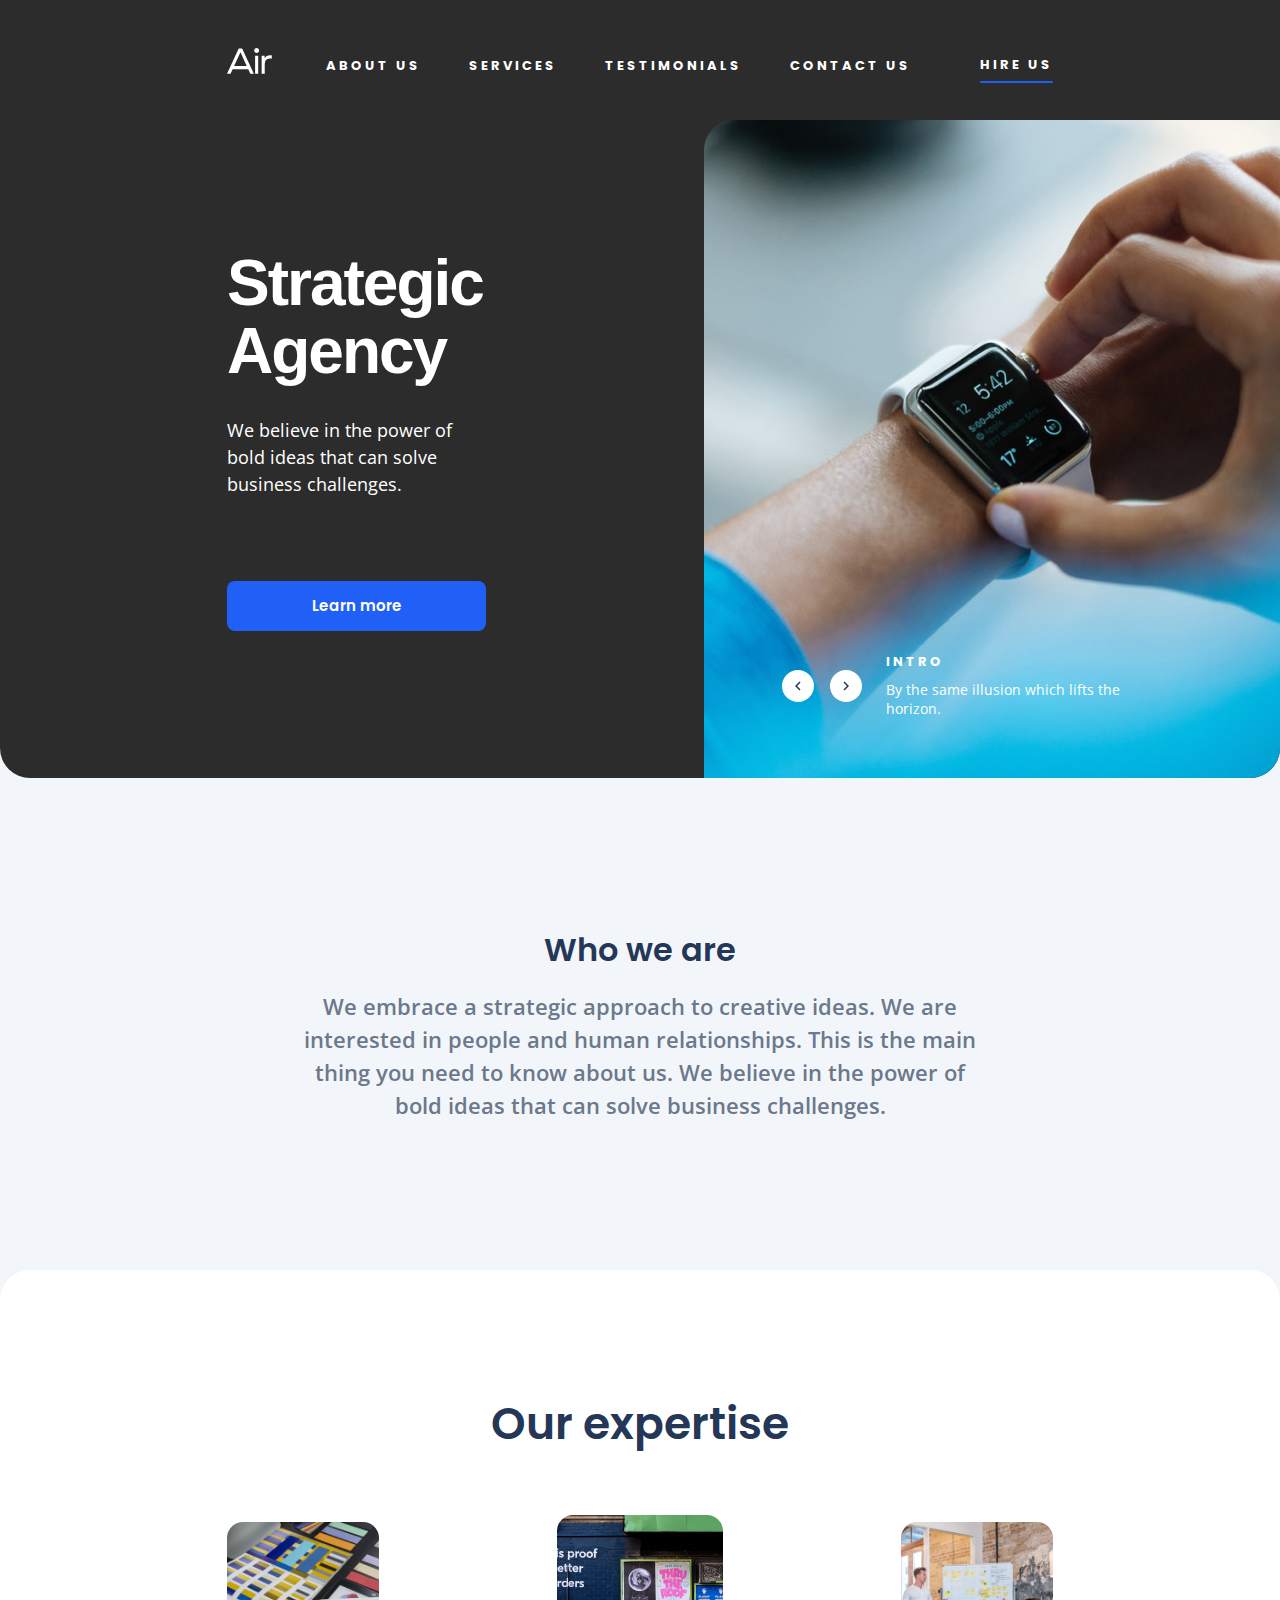
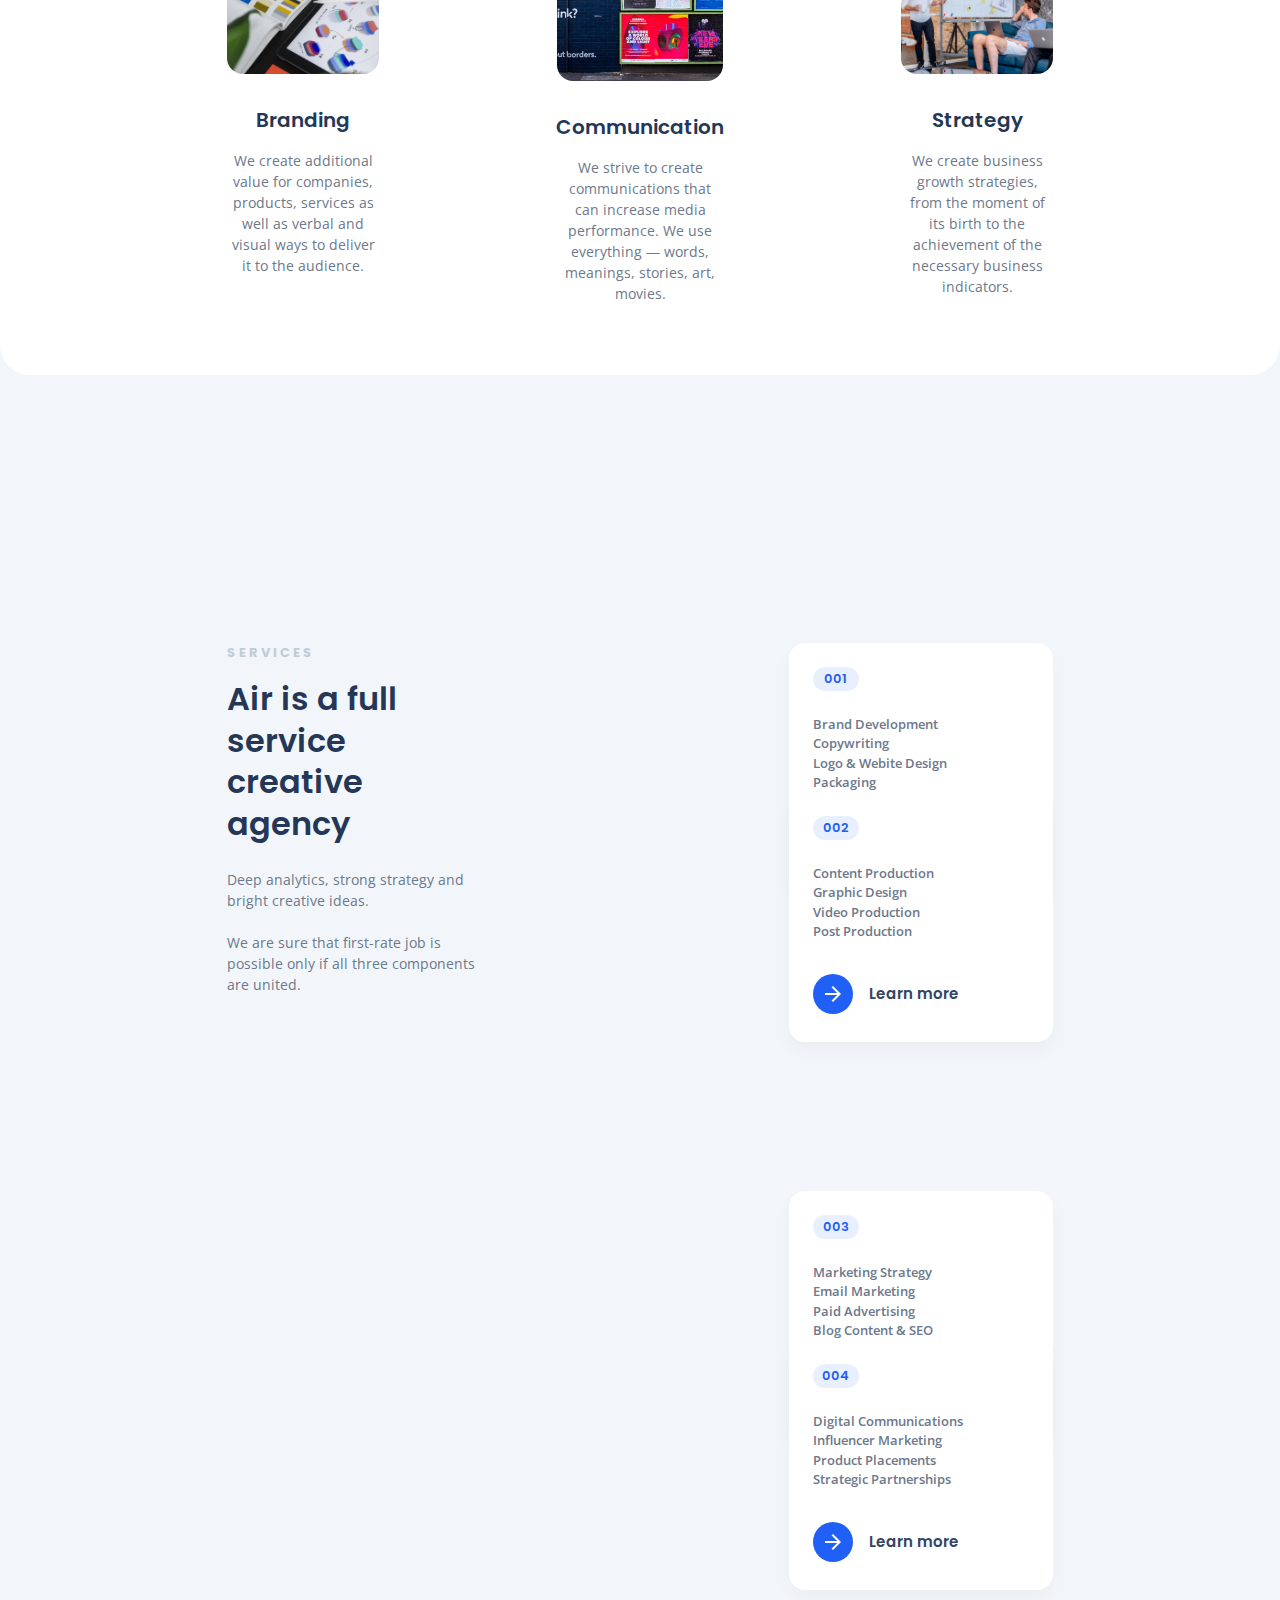
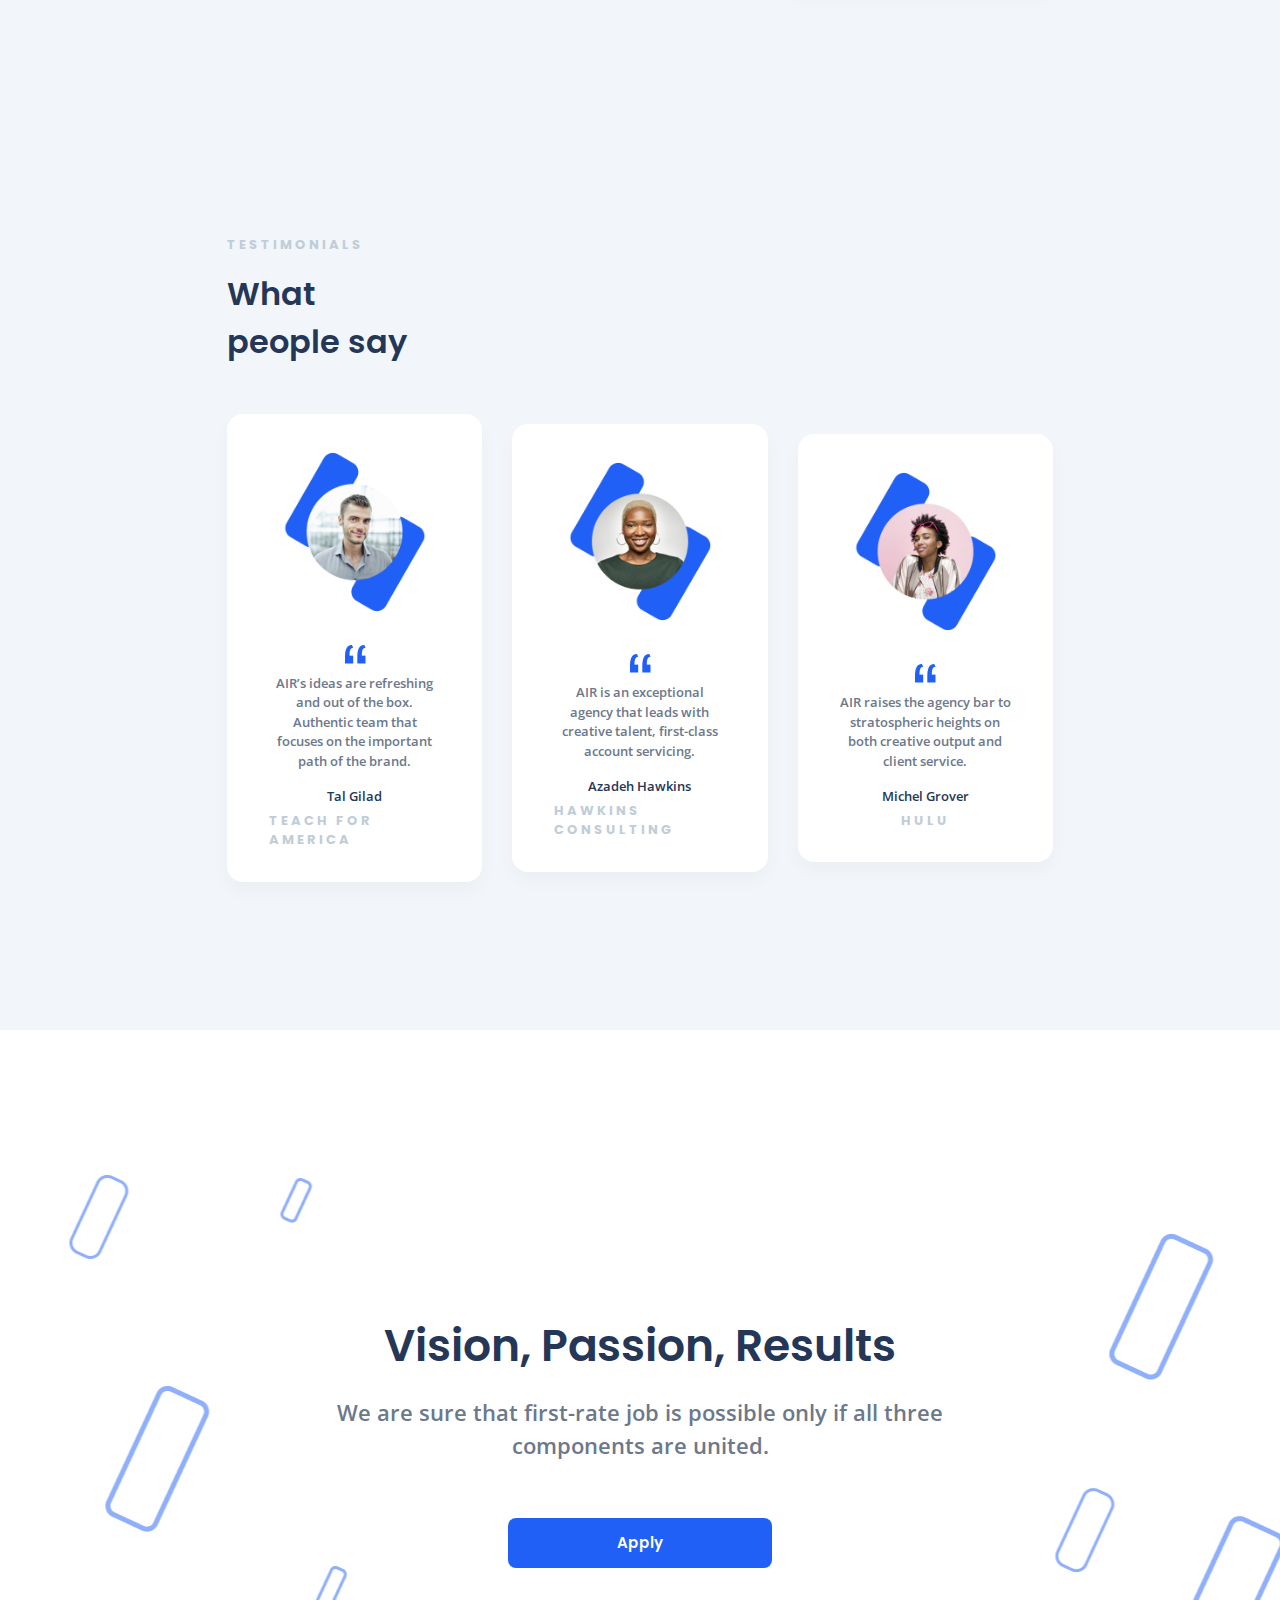
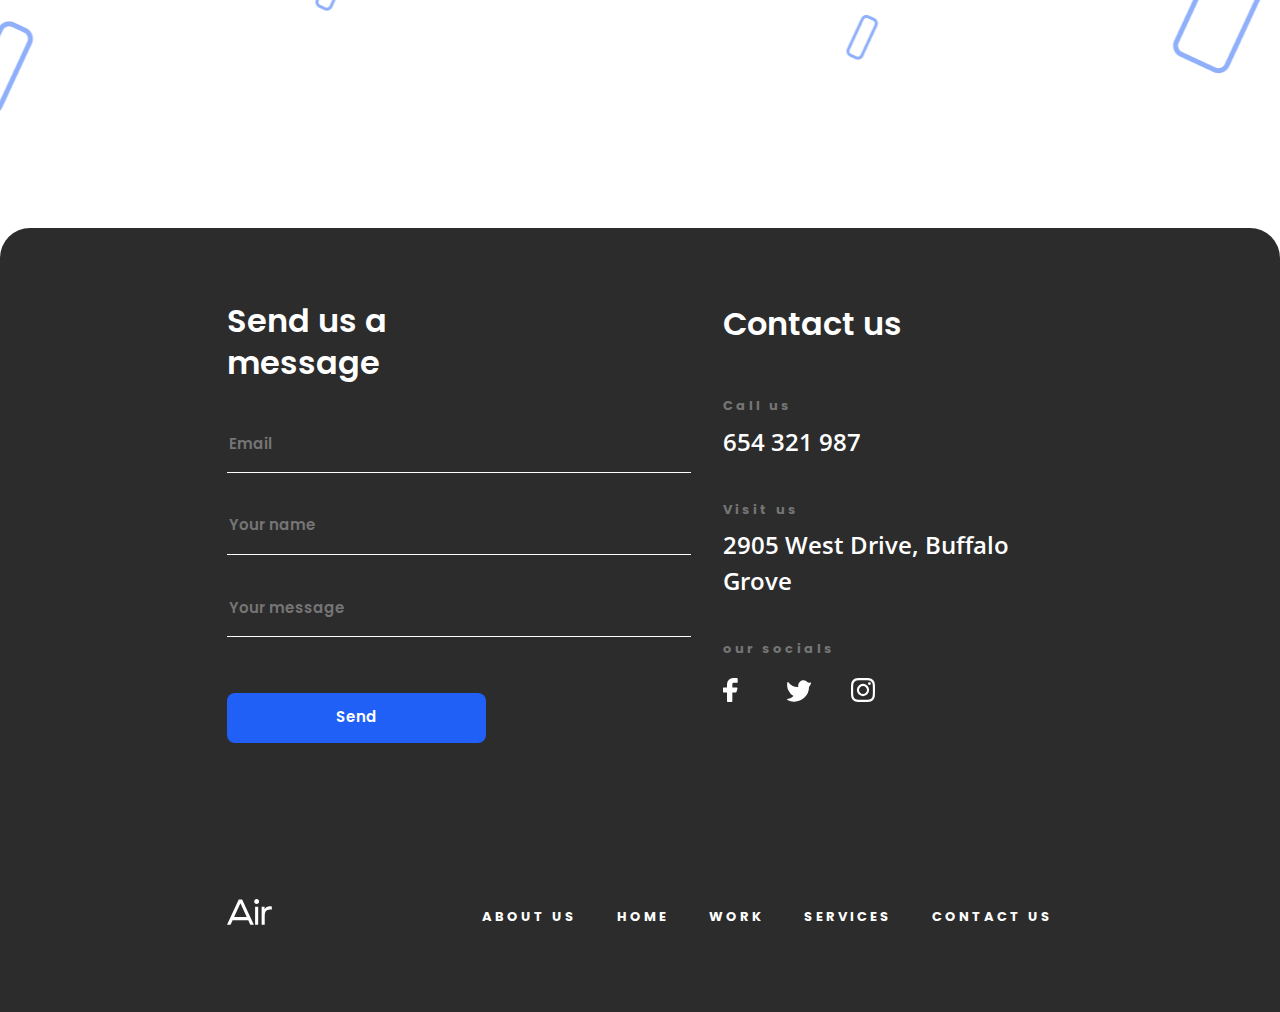
<file: index.html>
<!doctype html><html lang="en"><head><meta charset="utf-8"><meta name="viewport" content="width=device-width, initial-scale=1.0"><link rel="preconnect" href="https://fonts.googleapis.com"><link rel="preconnect" href="https://fonts.gstatic.com"><link href="https://fonts.googleapis.com/css2?family=Open+Sans:ital,wght@0,300..800;1,300..800&family=Poppins:ital,wght@0,600;0,700;1,600;1,700&display=swap" rel="stylesheet"><link rel="icon" href="dia-logo.7da221f6.svg" type="image/svg+xml"><title>Air</title><link rel="stylesheet" href="index.a044d458.css"><link rel="stylesheet" href="index.768db4ed.css"><script src="index.11cfbc3c.js"></script></head><body> <header class="header header-dark-thems"> <div class="container"> <div class="top-bar"> <div class="top-bar__content"> <div class="top-bar__left"> <a href="#"> <img src="dia-logo.7da221f6.svg" alt="air-logo" class="top-bar__logo"> </a> <a href="#menu" class="icon icon--menu"></a> </div> <div class="menu top-bar__menu"> <nav class="menu__nav"> <ul class="menu__list"> <li class="menu__item"> <a href="#about-us" class="menu__link"> About us </a> </li> <li class="menu__item"> <a href="#services" class="menu__link"> Services </a> </li> <li class="menu__item"> <a href="#testimonials" class="menu__link"> Testimonials </a> </li> <li class="menu__item"> <a href="#contact-us" class="menu__link"> Contact Us </a> </li> </ul> </nav> </div> <a href="#footer-form" class="menu__link menu__link--hire-us"> Hire us </a> </div> </div> <div class="header__content"> <div class="header__main"> <h1 class="header__title">Strategic Agency</h1> <p class="header__discription"> We believe in the power of bold ideas that can solve business challenges. </p> <a href="expertise"> <button class="button header__button" type="button"> Learn more </button> </a> </div> </div> </div> <div class="slider"> <div class="slide"> <div class="slide__content"> <div class="slide__container-buttons-text"> <div class="slide__buttons"> <div class="slide__button slide__button-left"> <img class="slide__icon-in-button" src="arrow-left.5773b4b9.png" alt="icon-left"> </div> <div class="slide__button slide__button-right"> <img class="slide__icon-in-button" src="arrow-left.5773b4b9.png" alt="icon-left"> </div> </div> <div class="slide__text"> <h2 class="slide__text-title">Intro</h2> <p class="slide__text-discription"> By the same illusion which lifts the horizon. </p> </div> </div> <div class="slider__imgs"> <img class="slider__img" src="header-photo-2.b114e510.png" alt="img-1"> </div> </div> </div> </div> </header> <aside class="menu-aside menu-aside__positi" id="menu"> <div class="container"> <div class="menu-aside__top"> <a href="#" class="menu-aside__logo-link"> <img class="menu__logo" src="dia-logo.7da221f6.svg" alt="dia logo"> </a> <a href="#" class="icon icon--close"></a> </div> <div class="menu__bottom"> <nav class="menu__nav nav"> <ul class="nav__list"> <li class="nav__item"> <a class="menu__link nav__link" href="#about-us"> About us </a> </li> <li class="nav__item"> <a class="menu__link nav__link" href="#services"> Services </a> </li> <li class="nav__item"> <a class="menu__link nav__link" href="#testimonials"> Testimonials </a> </li> <li class="nav__item"> <a class="menu__link nav__link" href="#contact-us"> Contact Us </a> </li> </ul> </nav> </div> </div> </aside> <main> <section class="about-us" id="about-us"> <div class="container"> <div class="about-us__content"> <h2 class="about-us__title">Who we are</h2> <p class="about-us__discription"> We embrace a strategic approach to creative ideas. We are interested in people and human relationships. This is the main thing you need to know about us. We believe in the power of bold ideas that can solve business challenges. </p> </div> </div> </section> <section class="expertise" id="expertise"> <div class="container"> <div class="expertise__content"> <h2 class="expertise__title">Our expertise</h2> <div class="expertise__cards"> <div class="expertise__card"> <img class="expertise__img" src="image%201.c3260e0e.png" alt="expertise-image-1"> <h3 class="expertise__title-card">Branding</h3> <p class="expertise__discription"> We create additional value for companies, products, services as well as verbal and visual ways to deliver it to the audience. </p> </div> <div class="expertise__card"> <img class="expertise__img" src="image%202.087967c6.png" alt="expertise-image-1"> <h3 class="expertise__title-card">Communication</h3> <p class="expertise__discription"> We strive to create communications that can increase media performance. We use everything — words, meanings, stories, art, movies. </p> </div> <div class="expertise__card"> <img class="expertise__img" src="image%203.e91a5beb.png" alt="expertise-image-1"> <h3 class="expertise__title-card">Strategy</h3> <p class="expertise__discription"> We create business growth strategies, from the moment of its birth to the achievement of the necessary business indicators. </p> </div> </div> </div> </div> </section> <section class="service" id="services"> <div class="container"> <div class="service__content"> <div class="service__block-texts"> <p class="service__text-service">Services</p> <h2 class="service__title"> Air is a full service creative agency </h2> <p class="service__discription"> Deep analytics, strong strategy and bright creative ideas. <br> <br> We are sure that first-rate job is possible only if all three components are united. </p> </div> <div class="service__carts"> <div class="service__card"> <span class="service__nummer">001</span> <ul class="service__card--list"> <li class="service__card--item">Brand Development</li> <li class="service__card--item">Copywriting</li> <li class="service__card--item">Logo & Webite Design</li> <li class="service__card--item">Packaging</li> </ul> <a href="#" class="service__card--unit"> <button class="service__button" type="button"> <img class="service__icon-button" src="Vector.aa124f09.png" alt="vector"> </button> <p class="service__text-unit">Learn more</p> </a> </div> <div class="service__card"> <span class="service__nummer">002</span> <ul class="service__card--list"> <li class="service__card--item">Сontent Production</li> <li class="service__card--item">Graphic Design</li> <li class="service__card--item">Video Production</li> <li class="service__card--item">Post Production</li> </ul> <a href="#" class="service__card--unit"> <button class="service__button" type="button"> <img class="service__icon-button" src="Vector.aa124f09.png" alt="vector"> </button> <p class="service__text-unit">Learn more</p> </a> </div> <div class="service__card"> <span class="service__nummer">003</span> <ul class="service__card--list"> <li class="service__card--item">Marketing Strategy</li> <li class="service__card--item">Email Marketing</li> <li class="service__card--item">Paid Advertising</li> <li class="service__card--item">Blog Content & SEO</li> </ul> <a href="#" class="service__card--unit"> <button class="service__button" type="button"> <img class="service__icon-button" src="Vector.aa124f09.png" alt="vector"> </button> <p class="service__text-unit">Learn more</p> </a> </div> <div class="service__card"> <span class="service__nummer">004</span> <ul class="service__card--list"> <li class="service__card--item">Digital Communications</li> <li class="service__card--item">Influencer Marketing</li> <li class="service__card--item">Product Placements</li> <li class="service__card--item">Strategic Partnerships</li> </ul> <a href="#" class="service__card--unit"> <button class="service__button" type="button"> <img class="service__icon-button" src="Vector.aa124f09.png" alt="vector"> </button> <p class="service__text-unit">Learn more</p> </a> </div> </div> </div> </div> </section> <section class="what-people-say" id="testimonials"> <div class="container"> <div class="what-people-say__content"> <p class="service__text-service">Testimonials</p> <h2 class="what-people-say__title">What people say</h2> <div class="what-people-say__cards"> <div class="what-people-say__card"> <img class="what-people-say__img" src="what-people-say-1.565b5c1f.png" alt="people1"> <img class="what-people-say__decoration" src="what-people-say-thing.158fa963.png" alt="what-people-say-thing"> <p class="what-people-say__discription"> AIR’s ideas are refreshing and out of the box. Authentic team that focuses on the important path of the brand. </p> <p class="what-people-say__name">Tal Gilad</p> <p class="what-people-say__specialty">Teach for America</p> </div> <div class="what-people-say__card"> <img class="what-people-say__img" src="what-people-say-2.3a35175c.png" alt="people2"> <img class="what-people-say__decoration" src="what-people-say-thing.158fa963.png" alt="what-people-say-thing"> <p class="what-people-say__discription"> AIR is an exceptional agency that leads with creative talent, first-class account servicing. </p> <p class="what-people-say__name">Azadeh Hawkins</p> <p class="what-people-say__specialty">Hawkins Consulting</p> </div> <div class="what-people-say__card"> <img class="what-people-say__img" src="what-people-say-3.d6f09766.png" alt="people3"> <img class="what-people-say__decoration" src="what-people-say-thing.158fa963.png" alt="what-people-say-thing"> <p class="what-people-say__discription"> AIR raises the agency bar to stratospheric heights on both creative output and client service. </p> <p class="what-people-say__name">Michel Grover</p> <p class="what-people-say__specialty">Hulu</p> </div> </div> </div> </div> </section> <section class="testimonials"> <div class="container"> <div class="testimonials__content"> <h2 class="testimonials__title">Vision, Passion, Results</h2> <p class="testimonials__discription"> We are sure that first-rate job is possible only if all three components are united. </p> <button type="button" class="button testimonials__button"> Apply </button> </div> </div> </section> </main> <footer class="footer"> <div class="container"> <div class="footer__content"> <div class="footer__top"> <div class="footer__form" id="footer-form"> <h2 class="footer__title">Send us a message</h2> <form action="#" class="form" onsubmit="this.reset(); return false;"> <div class="form__inputs"> <input type="email" placeholder="Email" name="email" id="email" class="form__input"> <input type="text" placeholder="Your name" class="form__input"> <textarea type="text" placeholder="Your message" rows="4" class="form__input form__input--textarea" name="Message"></textarea> </div> <button type="submit" class="button form__button"> Send </button> </form> </div> <div class="footer__contact" id="contact-us"> <div class="contact"> <h2 class="contact__title">Contact us</h2> <div class="contact__items"> <div class="contact__item"> <h3 class="contact__item--title">Call us</h3> <a class="contact__item--link" href="tel:654 321 987"> 654 321 987 </a> </div> <div class="contact__item"> <h3 class="contact__item--title">Visit us</h3> <a class="contact__item--link" href="https://maps.app.goo.gl/qJPG91JX2FXCP8gd9"> 2905 West Drive, Buffalo Grove </a> </div> <div class="contact__item"> <h3 class="contact__item--title contact__item--title-socials"> our socials </h3> <div class="contact__items--socials"> <a class="contact__item--link contact__item--link-svg" href="https://www.facebook.com/" target="_blank"> <svg width="15" height="24" fill="none"><path fill="#fff" d="M14.667.667A.667.667 0 0 0 14 0h-3.333A6.36 6.36 0 0 0 4 6v3.6H.667a.667.667 0 0 0-.667.667v3.466a.667.667 0 0 0 .667.667H4v8.933a.667.667 0 0 0 .667.667h4a.667.667 0 0 0 .666-.667V14.4h3.494a.67.67 0 0 0 .653-.493l.96-3.467a.667.667 0 0 0-.64-.84H9.333V6a1.333 1.333 0 0 1 1.334-1.2H14a.667.667 0 0 0 .667-.667z" class="contact__item--link-svg-hover"/></svg> </a> <a class="contact__item--link contact__item--link-svg" href="https://x.com/home" target="_blank"> <svg width="25" height="22" fill="none"><path fill="#fff" d="M6.772 21.667A14.76 14.76 0 0 0 22.026 7a10.8 10.8 0 0 0 1.973-3.786.587.587 0 0 0-.827-.68 2.51 2.51 0 0 1-2.88-.507 5.187 5.187 0 0 0-7.44-.227A5.51 5.51 0 0 0 11.32 7c-4.467.267-7.533-1.853-9.987-4.76a.573.573 0 0 0-1 .32 12.91 12.91 0 0 0 6.134 13.4A8.97 8.97 0 0 1 .506 19a.6.6 0 0 0-.187 1.12 14.7 14.7 0 0 0 6.453 1.547" class="contact__item--link-svg-hover"/></svg> </a> <a class="contact__item--link contact__item--link-svg" href="https://www.instagram.com/" target="_blank"> <svg width="24" height="24" fill="none"><path fill="#fff" d="M12.003 5.847A6.143 6.143 0 0 0 5.85 12a6.143 6.143 0 0 0 6.152 6.153A6.143 6.143 0 0 0 18.155 12a6.143 6.143 0 0 0-6.152-6.153m0 10.153c-2.2 0-4-1.794-4-4s1.794-4 4-4 4 1.794 4 4-1.8 4-4 4M19.84 5.595c0 .798-.642 1.435-1.435 1.435a1.435 1.435 0 1 1 1.435-1.435m4.075 1.457c-.091-1.923-.53-3.626-1.939-5.029C20.575.62 18.873.181 16.95.084c-1.981-.112-7.919-.112-9.9 0-1.917.091-3.62.53-5.027 1.934C.614 3.42.18 5.124.084 7.046c-.112 1.982-.112 7.92 0 9.902.091 1.923.53 3.626 1.939 5.029 1.408 1.403 3.105 1.842 5.027 1.939 1.981.112 7.919.112 9.9 0 1.922-.091 3.625-.53 5.028-1.939 1.402-1.403 1.841-3.106 1.938-5.029.112-1.981.112-7.915 0-9.896m-2.56 12.022a4.05 4.05 0 0 1-2.28 2.282c-1.58.626-5.328.482-7.073.482s-5.499.139-7.073-.482a4.05 4.05 0 0 1-2.281-2.282c-.626-1.58-.482-5.328-.482-7.074s-.14-5.5.482-7.074a4.05 4.05 0 0 1 2.28-2.282c1.58-.626 5.328-.482 7.074-.482s5.498-.139 7.073.482a4.05 4.05 0 0 1 2.28 2.282c.627 1.58.482 5.328.482 7.074s.145 5.5-.482 7.074" class="contact__item--link-svg-hover"/></svg> </a> </div> </div> </div> </div> </div> </div> <div class="footer__bottom"> <a href="#"> <img src="dia-logo.7da221f6.svg" alt="air"> </a> <div class="footer__nav"> <nav class="footer__menu"> <ul class="footer__menu--list-footer"> <li class="footer__menu--item"> <a href="#about-us" class="footer__menu--link"> About us </a> </li> <li class="footer__menu--item"> <a href="#" class="footer__menu--link"> Home </a> </li> <li class="footer__menu--item"> <a href="#expertise" class="footer__menu--link"> Work </a> </li> <li class="footer__menu--item"> <a href="#services" class="footer__menu--link"> Services </a> </li> <li class="footer__menu--item"> <a href="#contact-us" class="footer__menu--link"> Contact Us </a> </li> </ul> </nav> </div> </div> </div> </div> </footer> </body></html>
</file>
<file: index.a044d458.css>
.container{padding-inline:20px}@media (width>=640px){.container{padding-inline:41px}}@media (width>=1024px){.container{padding-inline:54px}}@media (width>=1280px){.container{padding-inline:227px}}@media (width>=2560px){.container{padding-inline:707px}}h1{font-family:Roboto,sans-serif;font-weight:400}@font-face{font-family:Roboto,Arial,Helvetica,sans-serif;src:url(Roboto-Regular-webfont.55e67705.woff)format("woff");font-weight:400;font-style:normal}.header{background-color:#008aff;border-bottom-right-radius:30px;border-bottom-left-radius:30px;position:relative}@media (width>=1024px){.header__content{--columns:2;grid-template-columns:repeat(var(--columns),1fr);column-gap:20px;display:grid}}@media (width>=1024px) and (width>=640px){.header__content{--columns:6;column-gap:24px}}@media (width>=1024px) and (width>=1024px){.header__content{--columns:12}}@media (width>=1024px){.header__main{grid-column:1/5;min-height:680px}}.header__title{letter-spacing:-2px;color:#fff;max-width:280px;margin:48px 0 32px;font-size:52px;font-weight:600;line-height:62.4px}@media (width>=640px){.header__title{max-width:558px;font-size:64px;line-height:68px}}@media (width>=1024px){.header__title{max-width:410px;margin:168px 0 32px}}.header__discription{max-width:362px;margin-bottom:72px;font-family:Open Sans,Arial,sans-serif;font-size:18px;font-weight:400;line-height:27px}@media (width>=640px){.header__discription{margin-bottom:56px}}@media (width>=1024px){.header__discription{margin-bottom:83px}}.header__button{margin-bottom:48px}@media (width>=640px){.header__button{max-width:264px;margin-bottom:147px}}.header-dark-thems{background-color:#2c2c2c}.top-bar__content{justify-content:space-between;align-items:center;padding-top:20px;display:flex}@media (width>=1024px){.top-bar__content{padding-top:48px}}.top-bar__left{align-items:center;display:flex}.top-bar__logo{padding-right:32px}.menu{display:none}@media (width>=1024px){.menu{display:block}}.menu__list{list-style:none;display:flex}.menu__link{color:#fff;text-transform:uppercase;letter-spacing:3px;padding-right:48px;font-size:13px;font-weight:700;text-decoration:none}.menu__link--hire-us{padding-right:0;position:relative}.menu__link--hire-us:after{content:"";background-color:#2060f6;border-radius:4px;width:100%;height:2px;display:block;position:absolute;bottom:-8px}.icon{background-position:50%;background-size:cover;transition:transform .3s;display:block}.icon--menu{background-image:url(Menu.ece47c69.png);width:24px;height:24px;display:block}@media (width>=1024px){.icon--menu{display:none}}.icon--close{background-image:url(close-icon.ba741f30.svg);width:24px;height:24px;display:block}.slider{border-radius:30px;overflow:hidden}@media (width>=1024px){.slider{border-radius:30px 0;width:45%;height:auto;position:absolute;top:120px;bottom:0;right:0}}.slider__imgs{z-index:1;width:100%;height:390px;display:flex}@media (width>=1024px){.slider__imgs{height:680px}}.slider__img{object-fit:cover;opacity:1;width:100%;height:100%}.slide__content{position:relative}.slide__container-buttons-text{position:absolute;bottom:24px;left:20px}@media (width>=640px){.slide__container-buttons-text{bottom:32px;left:41px}}@media (width>=1024px){.slide__container-buttons-text{justify-content:center;align-items:center;gap:24px;display:flex;bottom:81px;left:78px}}.slide__text-title{letter-spacing:3px;text-transform:uppercase;margin-bottom:8px;font-size:13px;font-weight:700;line-height:19.5px}.slide__text-discription{max-width:280px;font-family:Open Sans,Arial,sans-serif;font-size:14px;font-weight:400;line-height:19.6px}.slide__buttons{gap:16px;display:flex}.slide__button{cursor:pointer;background-color:#fff;background-position:50%;border:none;border-radius:50%;justify-content:center;align-items:center;width:32px;height:32px;margin-bottom:16px;display:flex}@media (width>=1024px){.slide__button{margin-bottom:0}}.slide__icon-in-button{width:18px;height:18px}.slide__button-right{transform:rotate(180deg)}.about-us__content{padding-block:120px}@media (width>=640px){.about-us__content{padding-block:148px}}.about-us__title{color:#253757;text-align:center;margin-bottom:24px;font-size:32px;font-weight:600;line-height:48px}@media (width>=640px){.about-us__title{margin-bottom:16px}}.about-us__discription{text-align:center;color:#6c788b;margin:0 auto;font-family:Open Sans,Arial,sans-serif;font-size:22px;font-weight:600;line-height:33px}@media (width>=1024px){.about-us__discription{max-width:652px}}@media (width>=1280px){.about-us__discription{max-width:686px}}.expertise{background-color:#fff;border-radius:30px}.expertise__content{padding-block:72px}@media (width>=640px){.expertise__content{padding-block:128px}}@media (width>=1024px){.expertise__content{padding-bottom:134px}}.expertise__cards{flex-direction:column;justify-content:center;align-items:center;gap:56px;margin-top:64px;display:flex}@media (width>=640px){.expertise__cards{gap:72px}}@media (width>=1024px){.expertise__cards{flex-direction:row;gap:137px}}@media (width>=1280px){.expertise__cards{gap:177px}}.expertise__card{flex-direction:column;justify-content:center;align-items:center;display:flex}.expertise__title{text-align:center;color:#253757;font-size:44px;font-weight:600;line-height:52.8px}.expertise__img{border-radius:16px;width:100%;max-width:166px;max-height:166px}.expertise__title-card{text-align:center;color:#253757;padding-top:32px;padding-bottom:16px;font-size:20px;font-weight:600;line-height:28px}.expertise__discription{text-align:center;color:#6c788b;height:84px;font-family:Open Sans,Arial,sans-serif;font-size:14px;font-weight:400;line-height:21px}@media (width>=640px){.expertise__discription{max-width:362px}}.service{margin:0 auto;padding-block:120px}.service__content{--columns:2;grid-template-columns:repeat(var(--columns),1fr);column-gap:20px;display:grid}@media (width>=640px){.service__content{--columns:6;column-gap:24px}}@media (width>=1024px){.service__content{--columns:12}}@media (width>=640px){.service__content{padding-top:148px}}.service__block-texts{grid-column:1/-1;margin-bottom:48px}@media (width>=640px){.service__block-texts{max-width:266px}}@media (width>=1024px){.service__block-texts{grid-column:1/5;max-width:336px}}.service__carts{flex-direction:column;grid-column:1/-1;justify-content:end;gap:24px;display:flex}@media (width>=640px){.service__carts{flex-flow:wrap}}@media (width>=922px){.service__carts{grid-column:3/-1}}@media (width>=1024px){.service__carts{grid-column:6/-1}}.service__text-service{letter-spacing:3px;text-transform:uppercase;color:#c0cdd7;margin-bottom:16px;font-size:13px;font-weight:700;line-height:19.5px}.service__title{color:#253757;margin-bottom:24px;font-size:32px;font-weight:600;line-height:41.6px}.service__discription{color:#6c788b;font-family:Open Sans,Arial,sans-serif;font-size:14px;font-weight:400;line-height:21px}.service__card{box-sizing:border-box;background-color:#fff;border-radius:16px;width:280px;padding:24px 24px 28px;transition:transform .3s;box-shadow:0 9px 18px #25293108}@media (width>=640px){.service__card{width:264px}.service__card:nth-child(2n){transform:translateY(-50%)}}@media (width>=1024px){.service__card{width:214px}}@media (width>=1280px){.service__card{width:264px}}.service__card:hover{transform:scale(.9)}@media (width>=640px){.service__card:nth-child(2n):hover{transform:translateY(-50%)scale(.9)}}.service__nummer{color:#2060f6;background-color:#2060f61a;border-radius:23px;justify-content:center;align-items:center;width:46px;height:24px;margin-bottom:24px;font-family:Poppins,sans-serif;font-size:13px;font-weight:600;line-height:19.5px;display:flex}.service__card--list{margin:0 0 32px;padding:0;list-style:none}.service__card--item{color:#6c788b;font-family:Open Sans,Arial,sans-serif;font-size:13px;font-weight:600;line-height:19.5px}.service__card--unit{align-items:center;gap:16px;display:flex}.service__button{cursor:pointer;background-color:#2060f6;border:none;border-radius:50%;justify-content:center;align-items:center;width:40px;height:40px;transition:transform .3s;display:flex}.service__button:hover{transform:scale(1.2)}.service__icon-button{width:16px;height:16px}.service__text-unit{color:#334563;font-size:15px;font-weight:600;line-height:22.5px}.what-people-say__content{margin-bottom:148px}.what-people-say__title{color:#253757;margin-bottom:48px;font-size:32px;font-weight:600;line-height:48px}@media (width>=640px){.what-people-say__title{max-width:205px}}.what-people-say__cards{flex-direction:column;justify-content:center;align-items:center;display:flex}@media (width>=1024px){.what-people-say__cards{flex-direction:row;gap:20px}}@media (width>=1280px){.what-people-say__cards{gap:30px}}.what-people-say__card{box-sizing:border-box;background-color:#fff;border-radius:16px;flex-direction:column;justify-content:center;align-items:center;max-width:558px;margin-bottom:24px;padding:32px 42px;transition:transform .3s;display:flex;box-shadow:0 9px 18px #25293108}.what-people-say__card:last-child{margin-bottom:0}@media (width>=1024px){.what-people-say__card{max-width:292px;margin-bottom:0}}@media (width>=1280px){.what-people-say__card{max-width:362px}}.what-people-say__card:hover{transform:scale(.9)}.what-people-say__img{width:100%;max-width:196px;margin-bottom:24px}@media (width>=640px){.what-people-say__img{max-width:250px}}.what-people-say__decoration{width:24px;height:24px;margin-bottom:8px}.what-people-say__discription{color:#6c788b;text-align:center;max-width:362px;margin-bottom:16px;font-family:Open Sans,Arial,sans-serif;font-size:13px;font-weight:600;line-height:19.5px}.what-people-say__name{color:#253757;margin-bottom:4px;font-family:Open Sans,Arial,sans-serif;font-size:13px;font-weight:600;line-height:19.5px}.what-people-say__specialty{letter-spacing:3px;color:#c0cdd7;text-transform:uppercase;font-size:13px;font-weight:700;line-height:19.5px}.testimonials{background-color:#fff;margin-bottom:120px;padding-top:72px;padding-bottom:112px}@media (width>=640px){.testimonials{background-image:url(Shapes.e235b751.png);background-position:50%;background-repeat:no-repeat;margin-bottom:0;padding-block:290px}}.testimonials__content{flex-direction:column;align-items:center;display:flex}.testimonials__title{text-align:center;color:#253757;margin-bottom:24px;font-size:44px;font-weight:600;line-height:52.8px}.testimonials__discription{text-align:center;color:#6c788b;max-width:724px;margin-bottom:56px;font-family:Open Sans,Arial,sans-serif;font-size:22px;font-weight:600;line-height:33px}@media (width>=640px){.testimonials__button{max-width:264px}}.footer{background-color:#2c2c2c;border-top-left-radius:30px;border-top-right-radius:30px;margin-top:-30px}.footer__content{padding-top:72px;padding-bottom:80px}@media (width>=1024px){.footer__top{--columns:2;grid-template-columns:repeat(var(--columns),1fr);column-gap:20px;display:grid}}@media (width>=1024px) and (width>=640px){.footer__top{--columns:6;column-gap:24px}}@media (width>=1024px) and (width>=1024px){.footer__top{--columns:12}}@media (width>=1024px){.footer__form{grid-column:1/5}.footer__contact{grid-column:7/11}}@media (width>=1280px){.footer__contact{grid-column:8/-1}}.footer__title{color:#fff;max-width:200px;font-size:32px;font-weight:600;line-height:41.6px}@media (width>=640px){.footer__title{max-width:100%}}.footer__bottom{margin-top:80px}@media (width>=640px){.footer__bottom{margin-top:139px}}@media (width>=1024px){.footer__bottom{justify-content:space-between;align-items:center;margin-top:104px;display:flex}}.form{margin-top:48px;margin-bottom:52px}.form__inputs{flex-direction:column;gap:40px;margin-bottom:56px;display:flex}.form__input{color:#fff;background-color:#2c2c2c;border:none;border-bottom:1px solid #fff;max-width:460px;padding-bottom:17px;font-family:Poppins,sans-serif;font-size:15px;font-weight:600;line-height:22.5px}.form__input:hover{border-bottom:2px solid #144ed4}.form__input:focus{box-shadow:none;border-bottom:2px solid #144ed4;outline:none}@media (width>=640px){.form__input{max-width:362px}}@media (width>=1024px){.form__input{max-width:370px}}@media (width>=1280px){.form__input{min-width:460px}}.form__input--textarea{height:39px;padding-bottom:0}.contact__title{color:#fff;font-size:32px;font-weight:600;line-height:48px}.contact__items{margin-top:48px;margin-bottom:80px}.contact__item{margin-bottom:40px}.contact__item:last-child{margin-bottom:0}.contact__item--title{letter-spacing:3px;color:#757575;margin-bottom:8px;font-size:13px;font-weight:700;line-height:19.5px}.contact__item--title-socials{margin-bottom:16px}.contact__item--link{text-align:left;color:#fff;font-family:Open Sans,Arial,sans-serif;font-size:24px;font-weight:600;line-height:36px}.contact__items--socials{gap:32px;display:flex}.contact__item--link-svg{width:32px;height:32px}.contact__item--link-svg-hover{fill:#fff;transition:fill .3s}.contact__item--link-svg:hover .contact__item--link-svg-hover{fill:#2060f6}.footer__menu--list-footer{flex-direction:column;gap:24px;margin-top:48px;display:flex}@media (width>=640px){.footer__menu--list-footer{flex-direction:row;gap:40px;margin-top:24px}}@media (width>=1024px){.footer__menu--list-footer{align-items:center;margin-top:0}}.footer__menu--item:hover{color:#2060f6}.footer__menu--link{letter-spacing:3px;text-transform:uppercase;color:#fff;cursor:pointer;font-size:13px;font-weight:700;line-height:19.5px;text-decoration:none;transition:color .3s}.footer__menu--link:hover{color:#2060f6}.menu-aside{opacity:1;pointer-events:none;transition:all .3s;position:fixed;top:0;left:0;right:0;transform:translate(100%)}.menu-aside:target{opacity:1;pointer-events:all;transform:translate(0)}.menu-aside__positi{box-sizing:border-box;background-color:#2c2c2c;height:100vh}.menu-aside__top{justify-content:space-between;align-items:center;padding-top:20px;display:flex}.nav__list{padding-top:20px}.nav__item{margin-bottom:20px}.nav__item:last-child{margin-bottom:0}body{color:#fff;background:#f2f6fa;margin:0;font-family:Poppins,sans-serif;overflow-y:auto}body:has(.menu-aside:target){overflow:hidden}html{scroll-behavior:smooth}.button{text-align:center;color:#fff;cursor:pointer;background-color:#2060f6;border:none;border-radius:8px;width:100%;max-width:300px;height:50px;font-family:Poppins,sans-serif;font-size:15px;font-weight:600;line-height:22.5px;transition:background-color .3s}@media (width>=640px){.button{max-width:264px}}.button:hover{background-color:#144ed4}
/*# sourceMappingURL=index.a044d458.css.map */
</file>
<file: index.768db4ed.css>
html,body,main,div,span,applet,object,iframe,h1,h2,h3,h4,h5,h6,p,blockquote,pre,a,abbr,acronym,address,big,cite,code,del,dfn,em,img,ins,kbd,q,s,samp,small,strike,strong,sub,sup,tt,var,b,u,i,center,dl,dt,dd,ol,ul,li,fieldset,form,label,legend,table,caption,tbody,tfoot,thead,tr,th,td,article,aside,canvas,details,embed,figure,figcaption,footer,header,hgroup,menu,nav,output,ruby,section,summary,time,mark,audio,video{vertical-align:baseline;border:0;margin:0;padding:0;font-size:100%;text-decoration:none}ol,ul{list-style:none}textarea{resize:none}
/*# sourceMappingURL=index.768db4ed.css.map */
</file>
